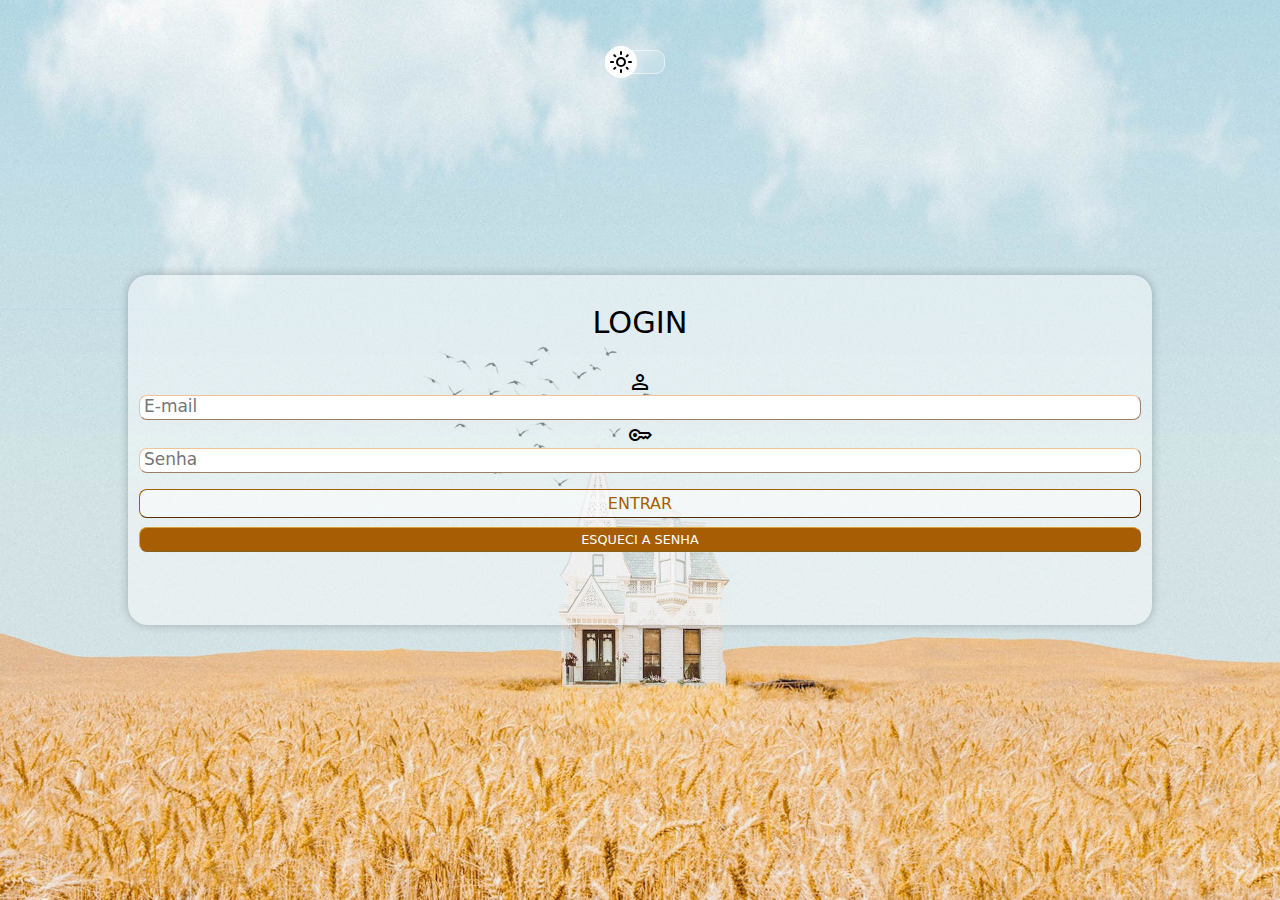
<file: index.html>
<!DOCTYPE html>
<html lang="pt-br">
<head>
    <meta charset="UTF-8">
    <meta name="viewport" content="width=device-width, initial-scale=1.0">
    <title>Login</title>
    <link rel="shortcut icon" href="favicon.ico" type="image/x-icon">
    <link rel="stylesheet" href="estilo/style.css">
    <link rel="stylesheet" href="estilo/media-query.css">
    <link rel="stylesheet" href="https://fonts.googleapis.com/css2?family=Material+Symbols+Outlined:opsz,wght,FILL,GRAD@20..48,100..700,0..1,-50..200" rel="stylesheet"/>
</head>
<body>
    <main>
        <div id="switch"  onclick="toggleMode()">
            <button></button>
            <span></span>
        </div>
        <section id="login">
            <div id="formulario">
                <h1>Login</h1>

                <form method="post" autocomplete="on">
                    
                    <div class="input">
                        <i class="material-symbols-outlined">person</i>
                        <label for="ilogin">Login</label>
                        <input type="email" name="login" id="ilogin" placeholder="E-mail" autocomplete="email" required maxlength="25" minlength="10">
                    </div>
                    
                    <div class="input">
                        <i class="material-symbols-outlined">key</i>
                        <label for="isenha">Senha</label>
                        <input type="password" name="senha" id="isenha" placeholder="Senha" autocomplete="current-password" required maxlength="20" minlength="8">
                    </div>
    
                    <a href="enter.html">
                        <input type="button" value="Entrar">
                    </a>

                    <button onclick="myFunction()" id="esqueci">Esqueci a senha</button>
                    <p id="text"></p>
                </form>
            </div>
        </section>
    </main>
    <script src="script.js"></script>
</body>
</html>
</file>
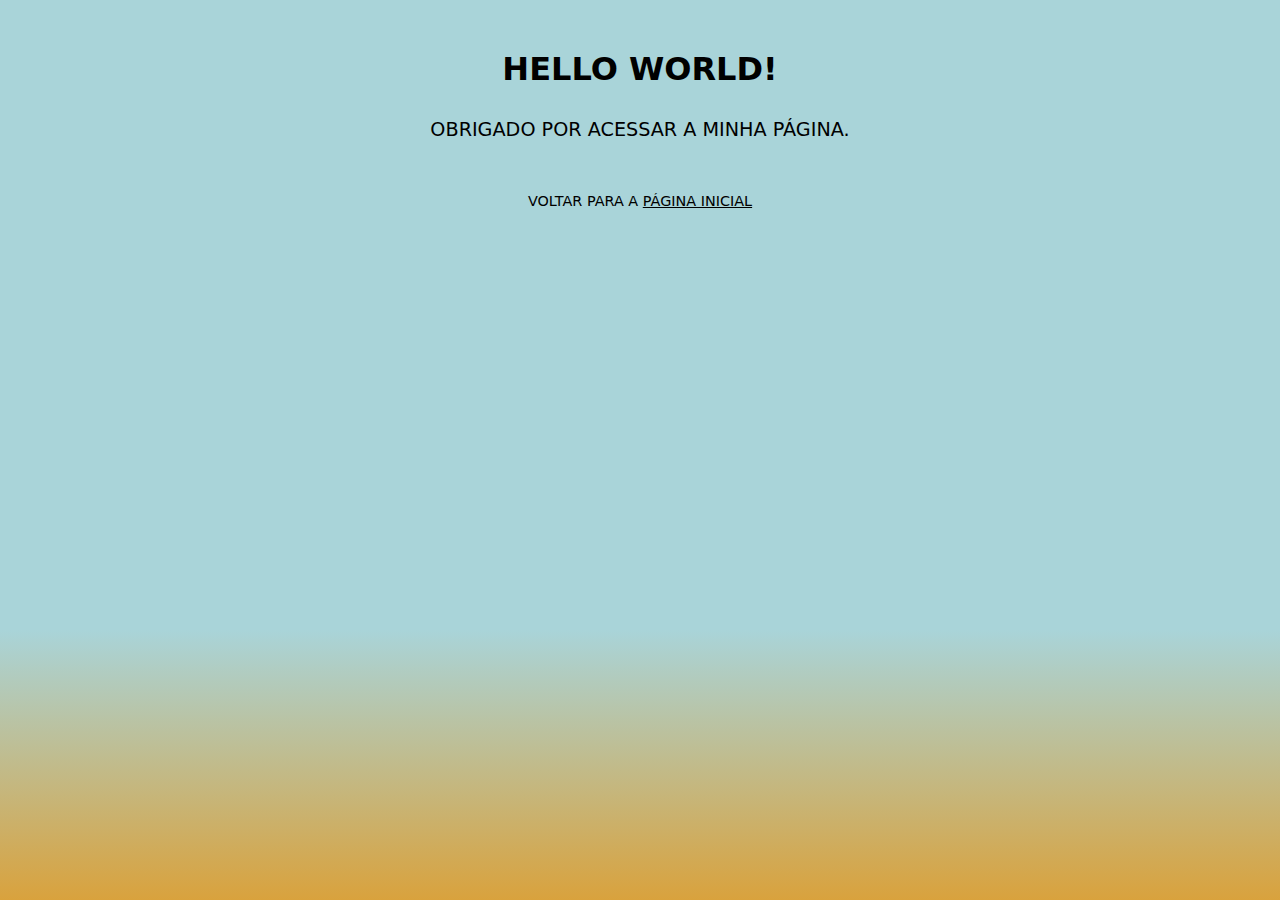
<file: enter.html>
<!DOCTYPE html>
<html lang="pt-br">
<head>
    <meta charset="UTF-8">
    <meta name="viewport" content="width=device-width, initial-scale=1.0">
    <title>Enter</title>
    <link rel="shortcut icon" href="favicon.ico" type="image/x-icon">
    <link rel="stylesheet" href="estilo/style2.css">
</head>
<body>
    <main>
        <section>
            <h1>Hello World!</h1>
            <p>Obrigado por acessar a minha página.</p>
        </section>
    </main>
    <footer>
        <nav>
            <ul>
                <li>
                    <p>Voltar para a <a href="index.html">Página inicial</a></p>
                </li>
            </ul>
        </nav>
    </footer>
</body>
</html>
</file>
<file: estilo/style.css>
@charset "UTF-8";

* {
    margin: 0px;
    padding: 0px;
    font-family: system-ui, -apple-system, BlinkMacSystemFont, 'Segoe UI', Roboto, Oxygen, Ubuntu, Cantarell, 'Open Sans', 'Helvetica Neue', sans-serif;
    box-sizing: border-box;
}

:root {
    --cor1: #000000;
    --cor2: #ffffff;
    --cor3: #A9D4D9;
    --cor4: #A65D03;
    --cor5: #D9A23D;
    --cor6: #F2B872;
    --cor7: #F2C299;

    --stroke-color: rgba(255, 255, 255, 0.5);
    --surface-color: rgba(255, 255, 255, 0.178);
    --surface-color-hover: rgba(0, 0, 0, 0.02);
    --highlight-color: rgba(255, 255, 255, 0.2);
    --icon: url('../favicon/light_mode.png');
    --background: url('../imagens/light_mode.jpg');
}

.light {
    --cor1: #000000;
    --cor2: #ffffff;
    --cor3: #1B0273;
    --cor4: #3F0FA6;
    --cor5: #690DA6;
    --cor6: #9591F2;
    --cor7: #b29dcc;
    
    --stroke-color: rgba(0, 0, 0, 0.5);
    --surface-color: rgba(0, 0, 0, 0.103);
    --surface-color-hover: rgba(0, 0, 0, 0.02);
    --highlight-color: rgba(0, 0, 0, 0.1);
    --icon: url('../favicon/dark_mode.png');
    --background: url('../imagens/dark_mode.jpg');
}

@keyframes slide-in {
    from {
      left: 0;
    }

    to {
      left: 50%;
    }
}
  
@keyframes slide-back {
    from {
        left: 50%;
    }

    to {
        left: 0;
    }
}

/* main */

body {
    height: 100%;
    width: 100%;
    background: var(--cor2) var(--background) no-repeat fixed 100% 100%;
    background-size: cover;
}

/*  botao */

#switch {
    position: relative;
    width: 70px;
    margin: auto;
    margin-top: 3vh;
}

#switch > button {
    width: 32px;
    height: 32px;
    background: white var(--icon) no-repeat center;
    border: 0;
    border-radius: 50%;
    padding: 0px;

    position: absolute;
    top: 50%;
    left: 0;
    z-index: 1;
    transform: translateY(-50%);

    animation: slide-back 0.3s;
}

.light #switch > button {
    animation: slide-in 0.3s forwards;
}

#switch > button:hover {
    border: 3px solid var(--highlight-color);
}

#switch > span {
    display: block;
    width: 60px;
    height: 24px;
    background: var(--surface-color);
    border: 1px solid var(--stroke-color);
    backdrop-filter: blur(4px);
    border-radius: 9px;
}

/* formulario */

#login {
    position: absolute;
    top: 50%;
    left: 50%;
    background-color: rgba(255, 255, 255, 0.452);
    width: 250px;
    height: 515px;
    border-radius: 20px;
    box-shadow: 0px 0px 10px rgba(0, 0, 0, 0.241);

    transform: translate(-50%, -50%);
    transition: width .3s, heigth .3s;
    transition-timing-function: ease;
}

#formulario {
    display: block;
}

#formulario > h1 {
    text-align: center;
    text-transform: uppercase;
    padding-top: 50px;
    padding-bottom: 50px;
    font-weight: lighter;
    font-size: 1.9em;
}

form {
    text-align: center;
}

/* input */

i {
    width: 100%;
}

.input {
    display: block;
    width: 100%;
}

.input > label {
    display: none;
}

input, button {
    width: calc(100% - 22px);
    cursor: pointer;
    border: 1px outset var(--cor7);
    border-radius: 8px;
    padding: 4px;
    outline: none;

    transform: translateY(-3px);
}

input::placeholder {
    font-size: 17px;
    font-family: system-ui, -apple-system, BlinkMacSystemFont, 'Segoe UI', Roboto, Oxygen, Ubuntu, Cantarell, 'Open Sans', 'Helvetica Neue', sans-serif;
}

input:hover {
    background-color: var(--cor7);
}

input:focus-within {
    background-color: var(--cor2);
}

/* entrar e esqueci */

input[type=button] {
    color: var(--cor4);
    background-color: rgba(255, 255, 255, 0.500);
    font-weight: 500;
    font-size: 1.0em;
    text-transform: uppercase;
    margin-top: 1.8vh;
    border: 1px outset var(--cor4);
    transition: background-color 0.3s, color 0.3s;
}

input[type=button]:hover {
    color: var(--cor2);
    background-color: var(--cor5);
}

#esqueci {
    color: var(--cor2);
    background-color: var(--cor4);
    font-size: .8em;
    text-transform: uppercase;
    margin-top: 1vh;
    border: 1px outset var(--cor5);
    cursor: pointer;
    transition: background-color 0.3s, color 0.3s;
}


#esqueci:hover {
    font-weight: 600;
    color: var(--cor1);
    background-color: var(--cor6);
}

#text {
    width: 216px;
    background-color: rgba(255, 255, 255, 0.54);
    text-transform: uppercase;
    font-size: 13px;
    margin: auto;
    margin-top: 0.2vh;
}
</file>
<file: estilo/media-query.css>
@charset "UTF-8";

/* Typical Device Breakpoint
----------------------------
Pequenas: até 600px
Celular: 600px até 768px
Tablet: 768px até 992px
Desktop: 992px até 1200px
Grandes telas: acima de 1200px
*/

@media screen and (min-width:768px) and (max-width:992px){

    section#login {
        width: 80vw;
        height: 298px;
    }

    #formulario > h1 {
        padding: 12px 0px;
    }

    #switch {
        margin-top: 50px;
    }

}

@media screen and (min-width:992px){
    section#login {
        width: 80vw;
        height: 350px;
    }

    #formulario > h1 {
        padding: 30px 0px;
    }

    #switch {
        margin-top: 50px;
    }
}
</file>
<file: estilo/style2.css>
@charset "UTF-8";

* {
    margin: 0px;
    padding: 0px;
    font-family: system-ui, -apple-system, BlinkMacSystemFont, 'Segoe UI', Roboto, Oxygen, Ubuntu, Cantarell, 'Open Sans', 'Helvetica Neue', sans-serif;
}

:root {
    --cor1: #000000;
    --cor2: #ffffff;
    --cor3: #A9D4D9;
    --cor4: #A65D03;
    --cor5: #D9A23D;
    --cor6: #F2B872;
    --cor7: #F2C299;
}

/* Animação de entrada para o parágrafo */
@keyframes slidein {
    from {
      margin-left: 100%;
      width: 300%;
    }
  
    to {
      margin-left: 0%;
      width: 100%;
    }
}

/* Estilo geral do corpo */
body {
    width: 100vw;
    height: 100vh;
    background: linear-gradient(to bottom, var(--cor3) 70%, var(--cor5));
    text-align: center;
    text-transform: uppercase;
}

/* Estilo da seção */
section {
    padding: 50px;
}

/* Estilo do título da seção */
section > h1 {
    color: var(--cor1);
    font-size: 2em;
}

/* Estilo do parágrafo com animação */
section > p {
    font-size: 1.2em;
    margin-top: 30px;

    animation-name: slidein;
    animation-duration: 3s;
    animation-fill-mode: forwards; /* Mantém o estado final da animação após a conclusão */
}

/* Estilo do botão de navegação*/

footer p {
    font-size: 0.9em;
}

footer a {
    border-radius: 30%;
    text-decoration: underline;
    color: var(--cor1);
}

footer a:hover {
    color: rgb(0, 13, 255);
    text-decoration: underline;
}
</file>
